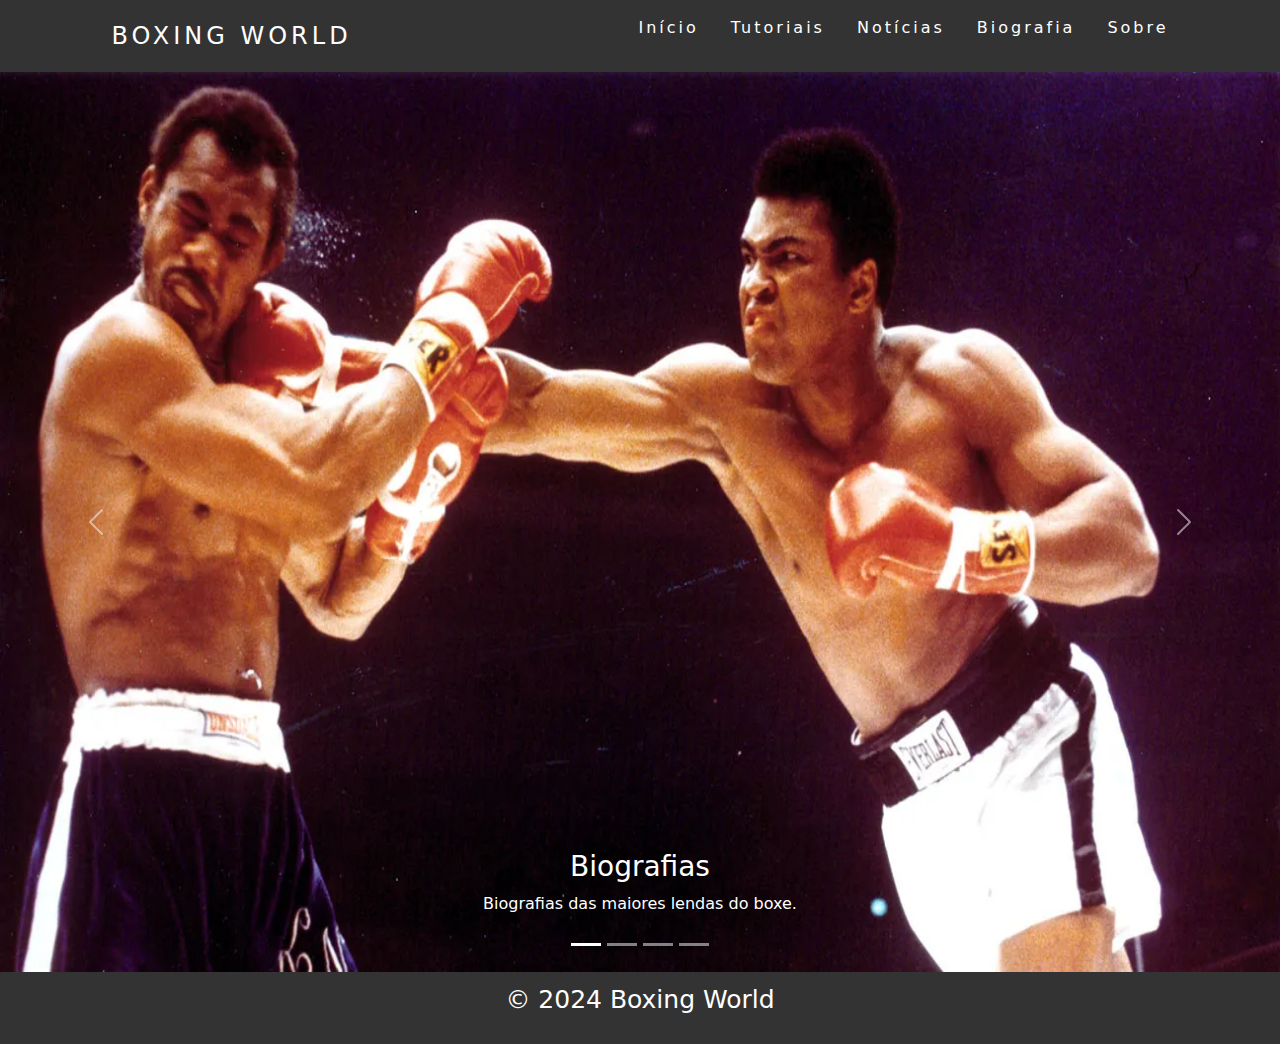
<file: index.html>
<!DOCTYPE html>
<html lang="pt-BR">
<head>
    <meta charset="UTF-8">
    <meta name="viewport" content="width=device-width, initial-scale=1.0">
    <title>Boxing World</title>
    <link rel="stylesheet" href="styles/styles.css">
    <link rel="stylesheet" href="styles/index.css">
    <link href="https://cdn.jsdelivr.net/npm/bootstrap@5.3.3/dist/css/bootstrap.min.css" rel="stylesheet" integrity="sha384-QWTKZyjpPEjISv5WaRU9OFeRpok6YctnYmDr5pNlyT2bRjXh0JMhjY6hW+ALEwIH" crossorigin="anonymous">
</head>
<body>
    <header>
        <div>
            <nav id="navbar">
                <a class="logo" href="index.html">Boxing World</a>
                <div class="mobile-menu">
                    <div class="line1"></div>
                    <div class="line2"></div>
                    <div class="line3"></div>
                </div>
                <ul class="nav-list">
                    <li><a href="index.html">Início</a></li>
                    <li><a href="tutorial.html">Tutoriais</a></li>
                    <li><a href="noticias.html">Notícias</a></li>
                    <li><a href="biografias.html">Biografia</a></li>
                    <li><a href="sobre.html">Sobre</a></li>
                </ul>
            </nav>
        </div>
    </header>
    <main>
        <div class="container-main ">
            <div class="row d-md-none">
                <div class="col-sm-6 col-lg-3">
                    <div class="card">
                        <img src="imgs/muhammad_ali.jpg" class="card-img-top" alt="Muhammad Ali">
                        <div class="card-body">
                            <h5 class="card-title">Biografias</h5>
                            <p class="card-text">Biografias das maiores lendas do boxe.</p>
                            <a href="biografias.html" class="btn btn-primary">Saiba mais</a>
                        </div>
                    </div>
                </div>
                <div class="col-sm-6 col-lg-3">
                    <div class="card">
                        <img src="imgs/noticiasboxe.jpg" class="card-img-top" alt="Notícias do Boxe">
                        <div class="card-body">
                            <h5 class="card-title">Notícias</h5>
                            <p class="card-text">Notícias em primeira mão do mundo do boxe.</p>
                            <a href="noticias.html" class="btn btn-primary">Saiba mais</a>
                        </div>
                    </div>
                </div>
                <div class="col-sm-6 col-lg-3">
                    <div class="card">
                        <img src="imgs/tutoriais.jpg" class="card-img-top" alt="Tutoriais de Boxe">
                        <div class="card-body">
                            <h5 class="card-title">Tutoriais</h5>
                            <p class="card-text">Tutoriais de golpes do básico ao avançado de boxe.</p>
                            <a href="tutorial.html" class="btn btn-primary">Saiba mais</a>
                        </div>
                    </div>
                </div>
                <div class="col-sm-6 col-lg-3">
                    <div class="card">
                        <img src="imgs/sobre_nos.png" class="card-img-top" alt="Sobre Nós">
                        <div class="card-body">
                            <h5 class="card-title">Sobre Nós</h5>
                            <p class="card-text">Saiba mais sobre nós, os desenvolvedores do site.</p>
                            <a href="sobre.html" class="btn btn-primary">Saiba mais</a>
                        </div>
                    </div>
                </div>
            </div>
        </div>
        <div id="carouselExampleCaptions" class="carousel slide d-none d-md-flex" data-bs-ride="carousel">
            <div class="carousel-indicators">
                <button type="button" data-bs-target="#carouselExampleCaptions" data-bs-slide-to="0" class="active" aria-current="true" aria-label="Slide 1"></button>
                <button type="button" data-bs-target="#carouselExampleCaptions" data-bs-slide-to="1" aria-label="Slide 2"></button>
                <button type="button" data-bs-target="#carouselExampleCaptions" data-bs-slide-to="2" aria-label="Slide 3"></button>
                <button type="button" data-bs-target="#carouselExampleCaptions" data-bs-slide-to="3" aria-label="Slide 4"></button>
            </div>
            <div class="carousel-inner">
                <div class="carousel-item active">
                    <a href="biografias.html"><img src="imgs/muhammad_ali.jpg" class="d-block w-100" alt="muhammad_ali"></a>
                    <div class="carousel-caption d-none d-md-block">
                        <a href="biografias.html"><h3>Biografias</h3></a>
                        <a href="biografias.html"><p>Biografias das maiores lendas do boxe.</p></a>
                    </div>
                </div>
                <div class="carousel-item">
                    <a href="noticias.html"><img src="imgs/noticiasboxe.jpg" class="d-block w-100" alt="noticias do mundo do boxe"></a>
                    <div class="carousel-caption d-none d-md-block">
                        <a href="noticias.html"><h3>Notícias</h3></a>
                        <a href="noticias.html"><p>Notícias em primeira mão do mundo do boxe.</p></a>
                    </div>
                </div>
                <div class="carousel-item">
                    <a href="tutorial.html"><img src="imgs/tutoriais.jpg" class="d-block w-100" alt="Tutorias de golpes de boxe"></a>
                    <div class="carousel-caption d-none d-md-block">
                        <a href="tutorial.html"><h3 class="texto-tutoriais">Tutoriais</h3></a>
                        <a href="tutorial.html"><p class="texto-tutoriais">Tutorias de golpes do básico ao avançado de boxe.</p></a>
                    </div>
                </div>
                <div class="carousel-item">
                    <a href="sobre.html"><img src="imgs/sobre_nos.png" class="d-block w-100" alt="Tutorias de golpes de boxe"></a>
                    <div class="carousel-caption d-none d-md-block">
                        <a href="sobre.html"><h3>Sobre Nós</h3></a>
                        <a href="sobre.html"><p>Saiba mais sobre nós desenvolvedores do site.</p></a>
                    </div>
                </div>
            </div>
            <button class="carousel-control-prev" type="button" data-bs-target="#carouselExampleCaptions" data-bs-slide="prev">
                <span class="carousel-control-prev-icon" aria-hidden="true"></span>
                <span class="visually-hidden">Previous</span>
            </button>
            <button class="carousel-control-next" type="button" data-bs-target="#carouselExampleCaptions" data-bs-slide="next">
                <span class="carousel-control-next-icon" aria-hidden="true"></span>
                <span class="visually-hidden">Next</span>
            </button>
        </div>
    </main>
    <footer>
        <div class="container">
            <p>&copy; 2024 Boxing World</p>
        </div>
    </footer>
    <script src="https://cdn.jsdelivr.net/npm/bootstrap@5.3.3/dist/js/bootstrap.bundle.min.js" integrity="sha384-YvpcrYf0tY3lHB60NNkmXc5s9fDVZLESaAA55NDzOxhy9GkcIdslK1eN7N6jIeHz" crossorigin="anonymous"></script>
    <script src="mobile-navbar.js"></script>
</body>
</html>
</file>
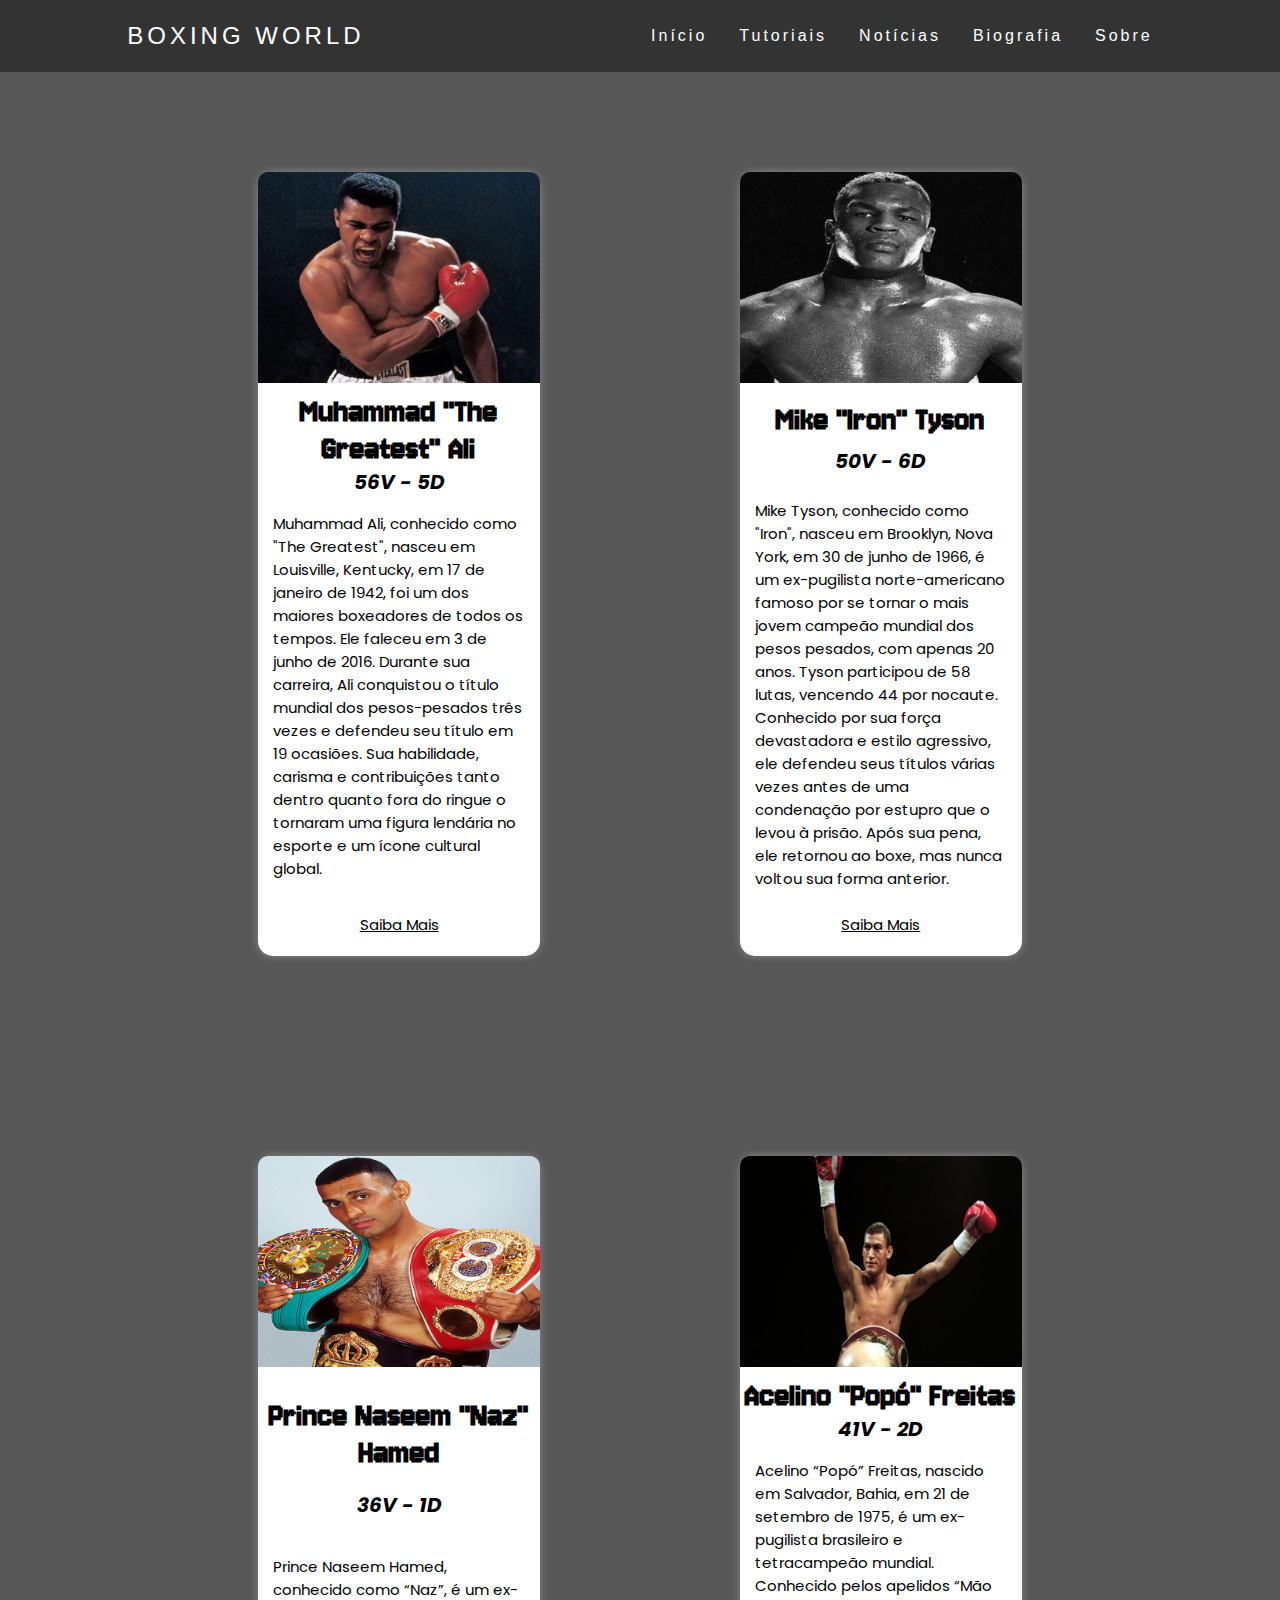
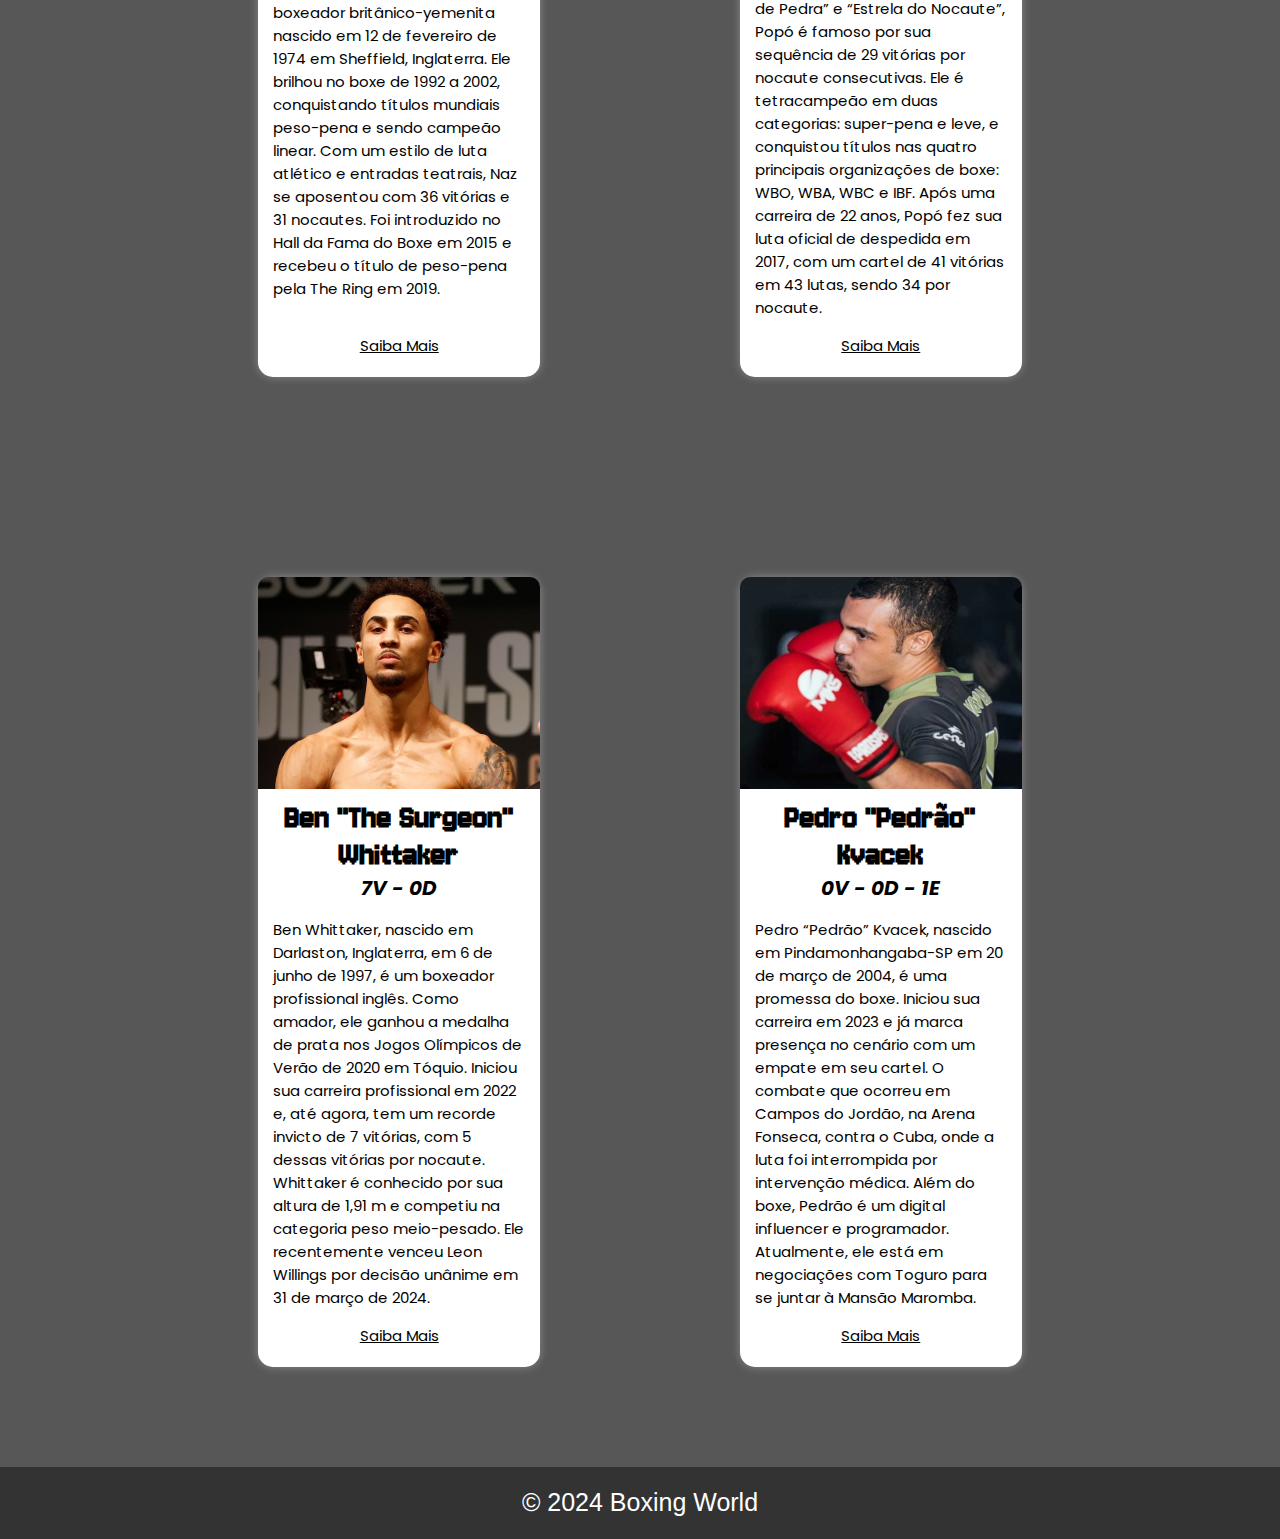
<file: biografias.html>
<!DOCTYPE html>
<html lang="pt-BR">
<head>
    <meta charset="UTF-8">
    <meta name="viewport" content="width=device-width, initial-scale=1.0">
    <title>Boxing World</title>
    <link rel="stylesheet" href="styles/biografia.css">
    <link rel="stylesheet" href="styles/styles.css">
    <link rel="preconnect" href="https://fonts.googleapis.com">
    <link rel="preconnect" href="https://fonts.gstatic.com" crossorigin>
    <link href="https://fonts.googleapis.com/css2?family=Jersey+10&display=swap" rel="stylesheet">
    <link href="https://fonts.googleapis.com/css2?family=Jersey+10&family=Poppins:ital,wght@0,100;0,200;0,300;0,400;0,500;0,600;0,700;0,800;0,900;1,100;1,200;1,300;1,400;1,500;1,600;1,700;1,800;1,900&display=swap" rel="stylesheet">

</head>
<body>
    
    <header>
        <div>
            <nav id="navbar">
                <a class="logo" href="index.html">Boxing World</a>
                <div class="mobile-menu">
                    <div class="line1"></div>
                    <div class="line2"></div>
                    <div class="line3"></div>
                </div>
                <ul class="nav-list">
                    <li><a href="index.html">Início</a></li>
                    <li><a href="tutorial.html">Tutoriais</a></li>
                    <li><a href="noticias.html">Notícias</a></li>
                    <li><a href="biografias.html">Biografia</a></li>
                    <li><a href="sobre.html">Sobre</a></li>
                </ul>
            </nav>
        </div>
    </header>

    
    <main>
        <div class="cards card1">
            <img src="imgs-biografia/ali-biografia.png" alt="Muhammad Ali">
            <h1>Muhammad "The Greatest" Ali</h1>
            <h2>56V - 5D</h2>
            <p>
                Muhammad Ali, conhecido como "The Greatest", nasceu em Louisville, Kentucky, em 17 de janeiro de 1942, foi um dos maiores boxeadores de todos os tempos. Ele faleceu em 3 de junho de 2016. 
                Durante sua carreira, Ali conquistou o título mundial dos pesos-pesados três vezes e defendeu seu título em 19 ocasiões. 
                Sua habilidade, carisma e contribuições tanto dentro quanto fora do ringue o tornaram uma figura lendária no esporte e um ícone cultural global.
            </p>
            <br>
            <a href="https://www.ebiografia.com/muhammad_ali/">Saiba Mais</a>
        </div>

        <div class="cards card2">
            <img src="imgs-biografia/tyson-biografia.jpg" alt="Mike Tyson">
            <h1>Mike "Iron" Tyson</h1>
            <h2>50V - 6D</h2>   
            <p>
                Mike Tyson, conhecido como "Iron", nasceu em Brooklyn, Nova York, em 30 de junho de 1966, é um ex-pugilista norte-americano famoso por se tornar o mais jovem campeão mundial dos pesos pesados, 
                com apenas 20 anos. Tyson participou de 58 lutas, vencendo 44 por nocaute. 
                Conhecido por sua força devastadora e estilo agressivo, ele defendeu seus títulos várias vezes antes de uma condenação por estupro que o levou à prisão. 
                Após sua pena, ele retornou ao boxe, mas nunca voltou sua forma anterior.     
            </p>
            <a href="https://www.ebiografia.com/mike_tyson/">Saiba Mais</a>
        </div>

        <div class="cards card3">
            <img src="imgs-biografia/Naseem-biografia.jpg" alt="Prince Naseem">
            <h1>Prince Naseem "Naz" Hamed</h1>
            <h2>36V - 1D</h2>   
            <p>
                Prince Naseem Hamed, conhecido como “Naz”, é um ex-boxeador britânico-yemenita nascido em 12 de fevereiro de 1974 em Sheffield, Inglaterra. 
                Ele brilhou no boxe de 1992 a 2002, conquistando títulos mundiais peso-pena e sendo campeão linear. Com um estilo de luta atlético e entradas teatrais, 
                Naz se aposentou com 36 vitórias e 31 nocautes. Foi introduzido no Hall da Fama do Boxe em 2015 e recebeu o título de peso-pena pela The Ring em 2019.
            </p>
            <a href="https://en.wikipedia.org/wiki/Naseem_Hamed">Saiba Mais</a>
        </div>

        <div class="cards card4">
            <img src="imgs-biografia/popo-biografia.jpeg" alt="Popó">
            <h1>Acelino "Popó" Freitas</h1>
            <h2>41V - 2D</h2>
            <p>
                Acelino “Popó” Freitas, nascido em Salvador, Bahia, em 21 de setembro de 1975, é um ex-pugilista brasileiro e tetracampeão mundial. 
                Conhecido pelos apelidos “Mão de Pedra” e “Estrela do Nocaute”, Popó é famoso por sua sequência de 29 vitórias por nocaute consecutivas. 
                Ele é tetracampeão em duas categorias: super-pena e leve, e conquistou títulos nas quatro principais organizações de boxe: WBO, WBA, WBC e IBF. 
                Após uma carreira de 22 anos, Popó fez sua luta oficial de despedida em 2017, com um cartel de 41 vitórias em 43 lutas, sendo 34 por nocaute.
            </p>
            <a href="https://popo.com.br/site/sobre/">Saiba Mais</a>
        </div>

        <div class="cards card5">
            <img src="imgs-biografia/ben-biografia.jpg" alt="Ben whittaker">
            <h1>Ben "The Surgeon" Whittaker</h1>
            <h2>7V - 0D</h2>
            <p>
                Ben Whittaker, nascido em Darlaston, Inglaterra, em 6 de junho de 1997, é um boxeador profissional inglês. 
                Como amador, ele ganhou a medalha de prata nos Jogos Olímpicos de Verão de 2020 em Tóquio. Iniciou sua carreira
                profissional em 2022 e, até agora, tem um recorde invicto de 7 vitórias, com 5 dessas vitórias por nocaute. 
                Whittaker é conhecido por sua altura de 1,91 m e competiu na categoria peso meio-pesado. 
                Ele recentemente venceu Leon Willings por decisão unânime em 31 de março de 2024.
            </p>
            <a href="https://pt.wikipedia.org/wiki/Benjamin_Whittaker">Saiba Mais</a>
        </div>

        <div class="cards card6">
            <img src="imgs-biografia/pedro-biografia.jpg" alt="Pedro Kvacek">
            <h1>Pedro "Pedrão" Kvacek</h1>
            <h2>0V - 0D - 1E</h2>
            <p>
                Pedro “Pedrão” Kvacek, nascido em Pindamonhangaba-SP em 20 de março de 2004, é uma promessa do boxe. 
                Iniciou sua carreira em 2023 e já marca presença no cenário com um empate em seu cartel. 
                O combate que ocorreu em Campos do Jordão, na Arena Fonseca, contra o Cuba, onde a luta foi interrompida por intervenção médica. Além do boxe, Pedrão é um digital influencer e programador. 
                Atualmente, ele está em negociações com Toguro para se juntar à Mansão Maromba.
            </p>
            <a href="https://www.instagram.com/kvacek2.0/">Saiba Mais</a>
        </div>

    </main>

    <footer>
        <div class="container">
            <p>&copy; 2024 Boxing World</p>
        </div>
    </footer>

    <script src="mobile-navbar.js"> </script>
</body>
</html>
</file>
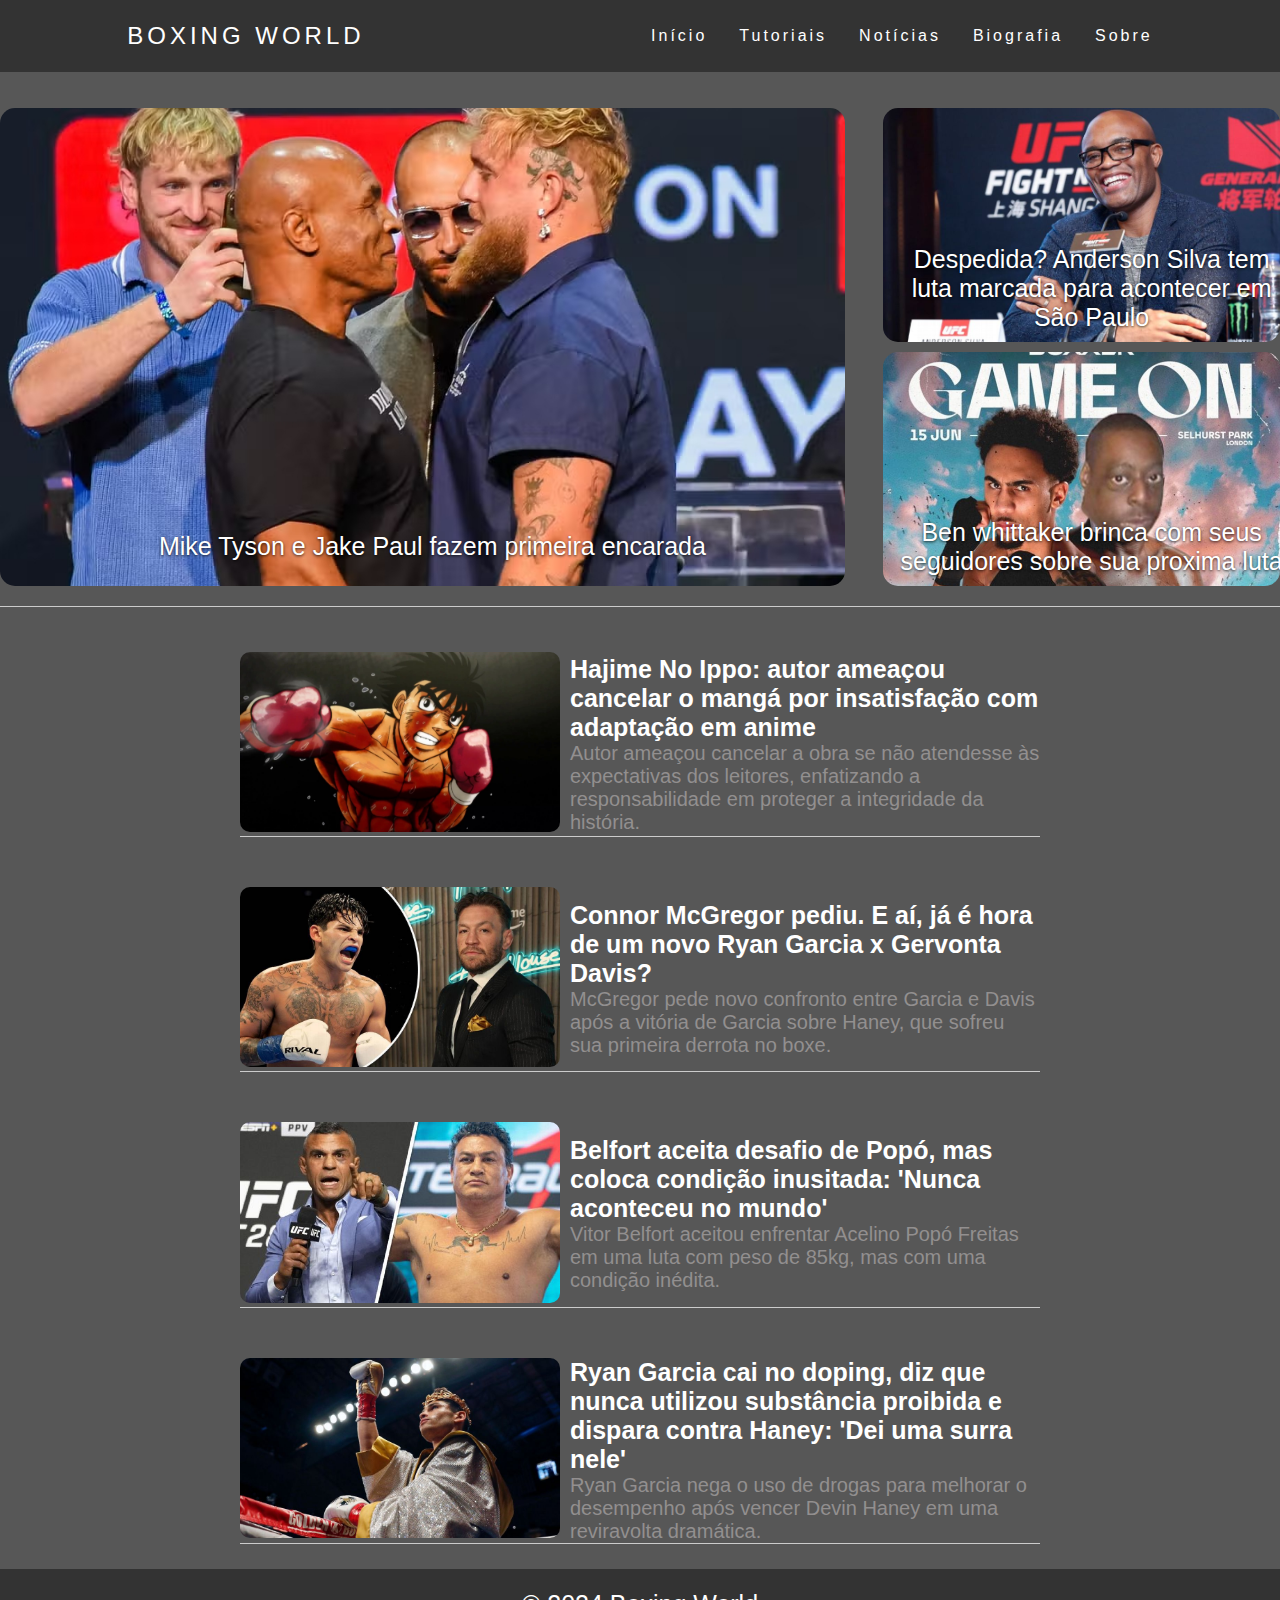
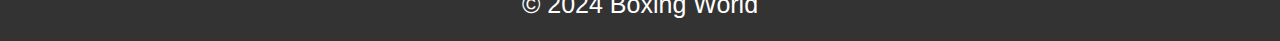
<file: noticias.html>
<!DOCTYPE html>
<html lang="pt-BR">
<head>
    <meta charset="UTF-8">
    <meta name="viewport" content="width=device-width, initial-scale=1.0">
    <title>Boxing World</title>
    <link rel="stylesheet" href="styles/styles.css">
    <link rel="stylesheet" href="styles/noticias.css">
</head>
<body>
    <header>
        <div>
            <nav id="navbar">
                <a class="logo" href="index.html">Boxing World</a>
                <div class="mobile-menu">
                    <div class="line1"></div>
                    <div class="line2"></div>
                    <div class="line3"></div>
                </div>
                <ul class="nav-list">
                    <li><a href="index.html">Início</a></li>
                    <li><a href="tutorial.html">Tutoriais</a></li>
                    <li><a href="noticias.html">Notícias</a></li>
                    <li><a href="biografias.html">Biografia</a></li>
                    <li><a href="sobre.html">Sobre</a></li>
                </ul>
            </nav>
        </div>
    </header>

    <main>        
        <div class="container-noticia">
            <div class="noticia-principal">
                <a href="https://ge.globo.com/combate/noticia/2024/05/13/mike-tyson-e-jake-paul-fazem-primeira-encarada-veja-o-video.ghtml"><span class="texto-principal">Mike Tyson e Jake Paul fazem primeira encarada</span></a>
            </div>
            <div class="noticias-sec">
                <div class="not1">
                    <a href="https://www.espn.com.br/mma/artigo/_/id/13667354/anderson-silva-possivel-luta-de-despedida-boxe-marcada-sao-paulo"><span class="texto-sec">Despedida? Anderson Silva tem luta marcada para acontecer em São Paulo</span></a>
                </div>
                <div class="not2">
                    <a href="https://www.instagram.com/p/C6bIGuooDL_/"><span class="texto-sec">Ben whittaker brinca com seus seguidores sobre sua proxima luta</span></a>
                </div>
            </div>
        </div>
        <div class="noticias-inferior">
            <div class="cards-noti">
                <a href="https://anmtv.com.br/hajime-no-ippo-autor-ameacou-cancelar-o-manga-por-insatisfacao-com-adaptacao-em-anime/"><img src="imgs-noticias/hajime.jpg" alt=""></a>
                <div>
                    <a href="https://anmtv.com.br/hajime-no-ippo-autor-ameacou-cancelar-o-manga-por-insatisfacao-com-adaptacao-em-anime/"><h1>Hajime No Ippo: autor ameaçou cancelar o mangá por insatisfação com adaptação em anime</h1></a>
                    <a href="https://anmtv.com.br/hajime-no-ippo-autor-ameacou-cancelar-o-manga-por-insatisfacao-com-adaptacao-em-anime/"><p>Autor ameaçou cancelar a obra se não atendesse às expectativas dos leitores, enfatizando a responsabilidade em proteger a integridade da história.</p></a>
                </div>
            </div>
            <div class="cards-noti">
                <a href="https://www.espn.com.br/mma/artigo/_/id/13550083/connor-mcgregor-pediu-hora-novo-ryan-garcia-gervonta-davis"><img src="imgs-noticias/ryangarciaGervonta.jpeg" alt=""></a>
                <div>
                    <a href="https://www.espn.com.br/mma/artigo/_/id/13550083/connor-mcgregor-pediu-hora-novo-ryan-garcia-gervonta-davis"><h1>Connor McGregor pediu. E aí, já é hora de um novo Ryan Garcia x Gervonta Davis?</h1></a>
                    <a href="https://www.espn.com.br/mma/artigo/_/id/13550083/connor-mcgregor-pediu-hora-novo-ryan-garcia-gervonta-davis"><p>McGregor pede novo confronto entre Garcia e Davis após a vitória de Garcia sobre Haney, que sofreu sua primeira derrota no boxe.</p></a>
                </div>
            </div>
            <div class="cards-noti">
                <a href="https://www.espn.com.br/mma/artigo/_/id/13567991/popo-belfort-aceita-desafio-coloca-condicao-inusitada-nunca-aconteceu-no-mundo"><img src="imgs-noticias/belfortPopo.jpeg" alt=""></a>
                <div>
                    <a href="https://www.espn.com.br/mma/artigo/_/id/13567991/popo-belfort-aceita-desafio-coloca-condicao-inusitada-nunca-aconteceu-no-mundo"><h1>Belfort aceita desafio de Popó, mas coloca condição inusitada: 'Nunca aconteceu no mundo'</h1></a>
                    <a href="https://www.espn.com.br/mma/artigo/_/id/13567991/popo-belfort-aceita-desafio-coloca-condicao-inusitada-nunca-aconteceu-no-mundo"><p>Vitor Belfort aceitou enfrentar Acelino Popó Freitas em uma luta com peso de 85kg, mas com uma condição inédita.</p></a>
                </div>
            </div>
            <div class="cards-noti">
                <a href="https://www.espn.com.br/olimpiadas/artigo/_/id/13599911/ryan-garcia-cai-doping-diz-nunca-utilizou-substancia-proibida"><img src="imgs-noticias/ryanGarcia.jpeg" alt=""></a>
                <div>
                    <a href="https://www.espn.com.br/olimpiadas/artigo/_/id/13599911/ryan-garcia-cai-doping-diz-nunca-utilizou-substancia-proibida"><h1>Ryan Garcia cai no doping, diz que nunca utilizou substância proibida e dispara contra Haney: 'Dei uma surra nele'</h1></a>
                    <a href="https://www.espn.com.br/olimpiadas/artigo/_/id/13599911/ryan-garcia-cai-doping-diz-nunca-utilizou-substância-proibida"><p>Ryan Garcia nega o uso de drogas para melhorar o desempenho após vencer Devin Haney em uma reviravolta dramática.</p></a>
                </div>
            </div>
        </div>
    </main>

    <footer>
        <div class="container">
            <span>&copy; 2024 Boxing World</span>
        </div>
    </footer>

    <script src="mobile-navbar.js"></script>
</body>
</html>
</file>
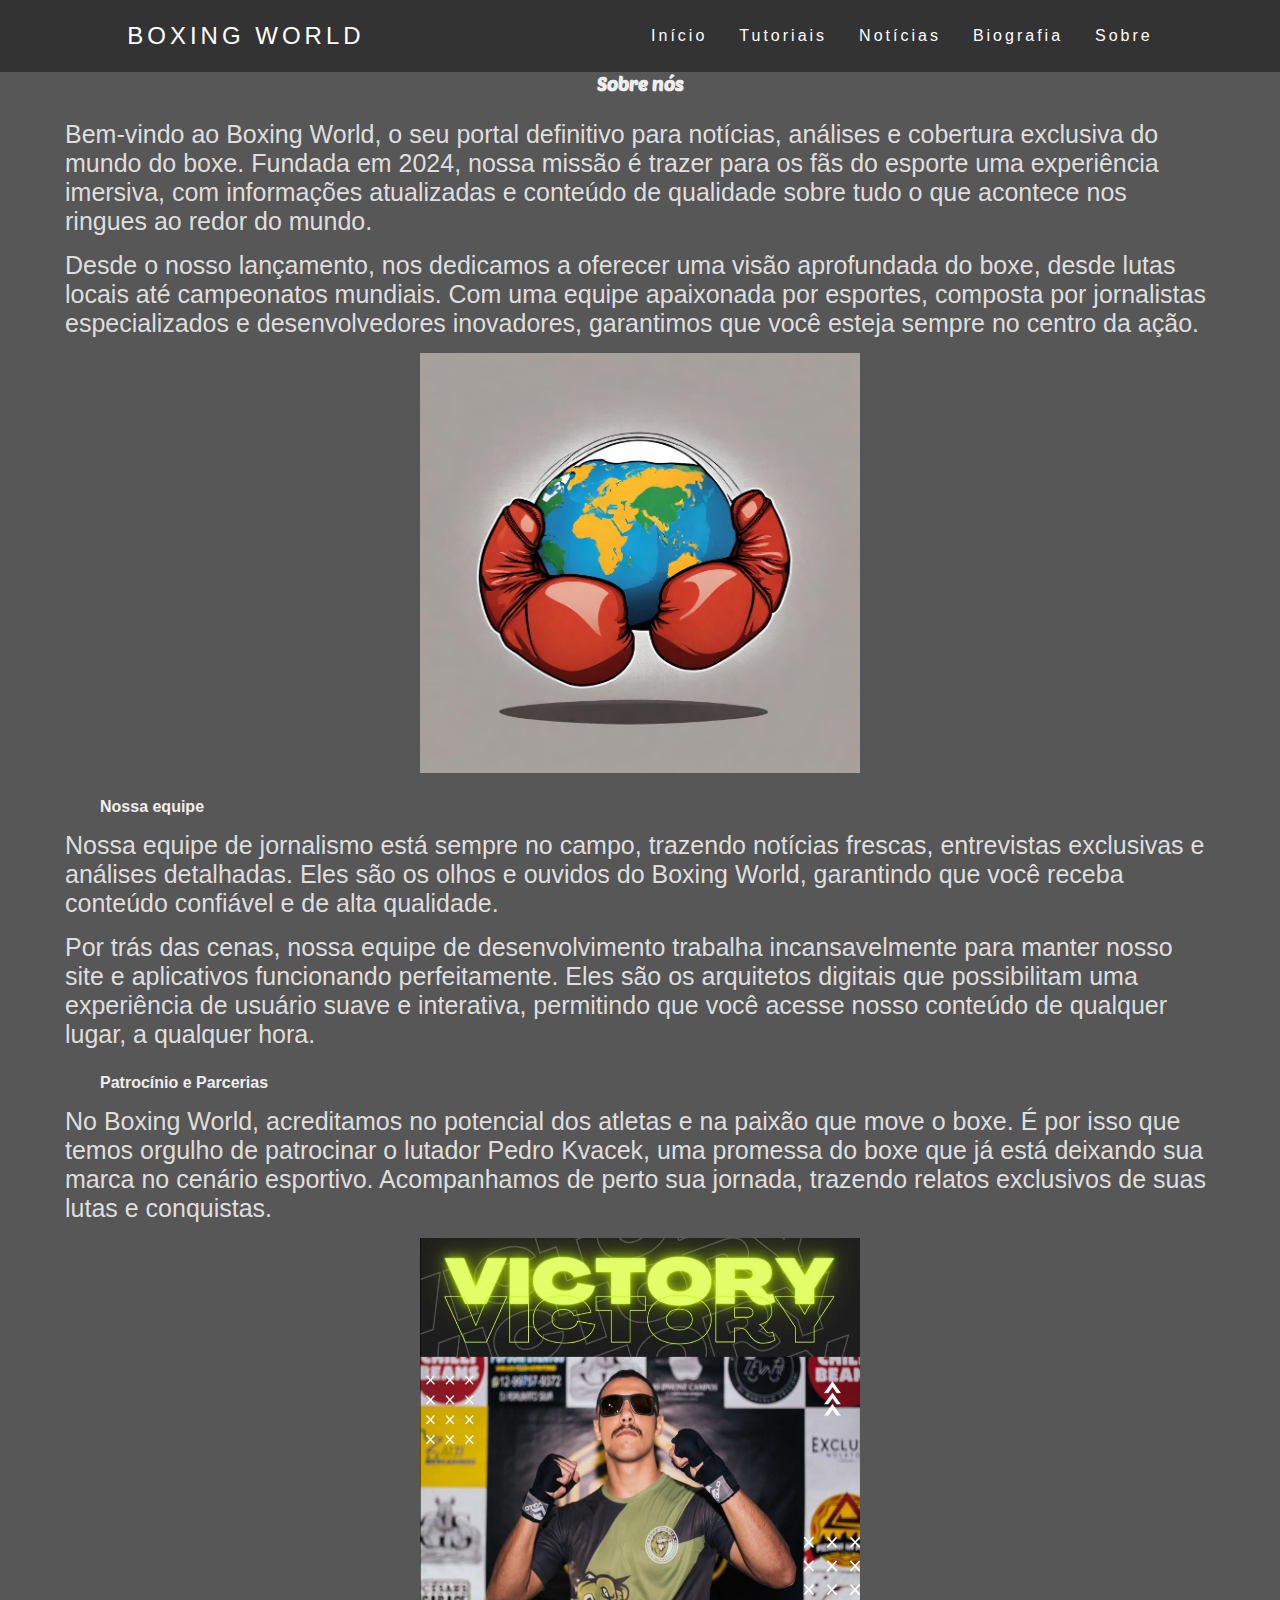
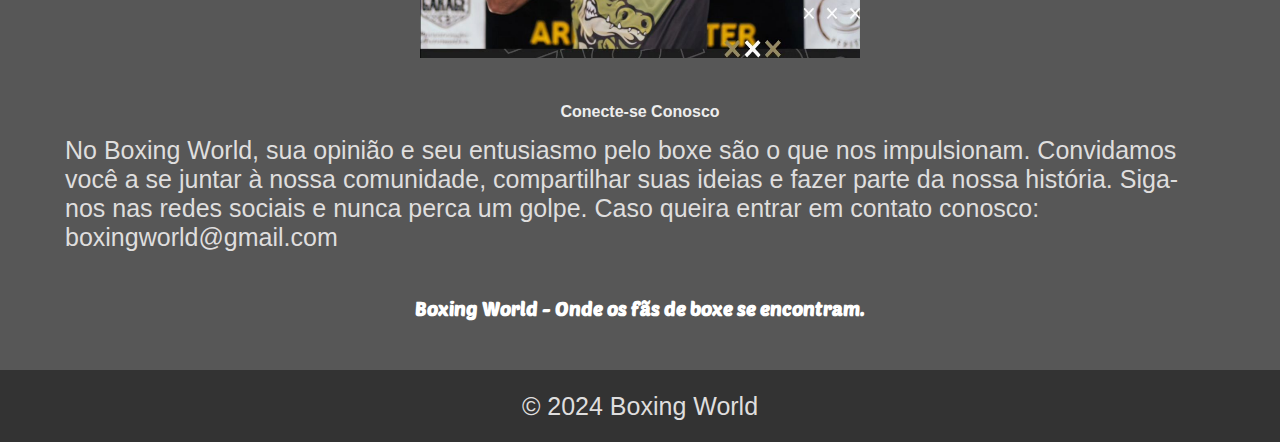
<file: sobre.html>
<!DOCTYPE html>
<html lang="pt-BR">
<head>
    <meta charset="UTF-8">
    <meta name="viewport" content="width=device-width, initial-scale=1.0">
    <title>Boxing World</title>
    <link rel="stylesheet" href="styles/styles.css">
    <link rel="stylesheet" href="styles/sobre.css">
    <link rel="preconnect" href="https://fonts.googleapis.com">
    <link rel="preconnect" href="https://fonts.gstatic.com" crossorigin>
    <link href="https://fonts.googleapis.com/css2?family=Poetsen+One&display=swap" rel="stylesheet">
</head>
<body>
    
    <header>
        <div>
            <nav id="navbar">
                <a class="logo" href="index.html">Boxing World</a>
                <div class="mobile-menu">
                    <div class="line1"></div>
                    <div class="line2"></div>
                    <div class="line3"></div>
                </div>
                <ul class="nav-list">
                    <li><a href="index.html">Início</a></li>
                    <li><a href="tutorial.html">Tutoriais</a></li>
                    <li><a href="noticias.html">Notícias</a></li>
                    <li><a href="biografias.html">Biografia</a></li>
                    <li><a href="sobre.html">Sobre</a></li>
                </ul>
            </nav>
        </div>
    </header>

    
    <main class="container-sobre">
        <h3 class="titulo">Sobre nós</h3>
        <p>Bem-vindo ao Boxing World, o seu portal definitivo para notícias, análises e cobertura exclusiva do mundo do boxe. Fundada em 2024, nossa missão é trazer para os fãs do esporte uma experiência imersiva, com informações atualizadas e conteúdo de qualidade sobre tudo o que acontece nos ringues ao redor do mundo.</p>
        <p>Desde o nosso lançamento, nos dedicamos a oferecer uma visão aprofundada do boxe, desde lutas locais até campeonatos mundiais. Com uma equipe apaixonada por esportes, composta por jornalistas especializados e desenvolvedores inovadores, garantimos que você esteja sempre no centro da ação.</p>
        <div class="imagem-container">
            <img src="imgs-sobre/boxingworld.png" alt="Logo da empresa">
        </div>
        <h4 class="subtitulo">Nossa equipe</h4>
        <p>Nossa equipe de jornalismo está sempre no campo, trazendo notícias frescas, entrevistas exclusivas e análises detalhadas. Eles são os olhos e ouvidos do Boxing World, garantindo que você receba conteúdo confiável e de alta qualidade.</p>
        <p>Por trás das cenas, nossa equipe de desenvolvimento trabalha incansavelmente para manter nosso site e aplicativos funcionando perfeitamente. Eles são os arquitetos digitais que possibilitam uma experiência de usuário suave e interativa, permitindo que você acesse nosso conteúdo de qualquer lugar, a qualquer hora.</p>
        <h4 class="subtitulo">Patrocínio e Parcerias</h4>
        <p>No Boxing World, acreditamos no potencial dos atletas e na paixão que move o boxe. É por isso que temos orgulho de patrocinar o lutador Pedro Kvacek, uma promessa do boxe que já está deixando sua marca no cenário esportivo. Acompanhamos de perto sua jornada, trazendo relatos exclusivos de suas lutas e conquistas.</p>
        <div class="imagem-container">
            <img src="imgs-sobre/Pedro-patrocinio.png" alt="Atleta patrocinado">
        </div>
        <h4 class="titulo contate">Conecte-se Conosco</h4>
        <p>No Boxing World, sua opinião e seu entusiasmo pelo boxe são o que nos impulsionam. Convidamos você a se juntar à nossa comunidade, compartilhar suas ideias e fazer parte da nossa história. Siga-nos nas redes sociais e nunca perca um golpe. Caso queira entrar em contato conosco: boxingworld@gmail.com</p>
        <h3>Boxing World - Onde os fãs de boxe se encontram.</h3>
    </main>

    <footer>
        <div class="container">
            <p>&copy; 2024 Boxing World</p>
        </div>
    </footer>

    <script src="mobile-navbar.js"></script>
</body>
</html>
</file>
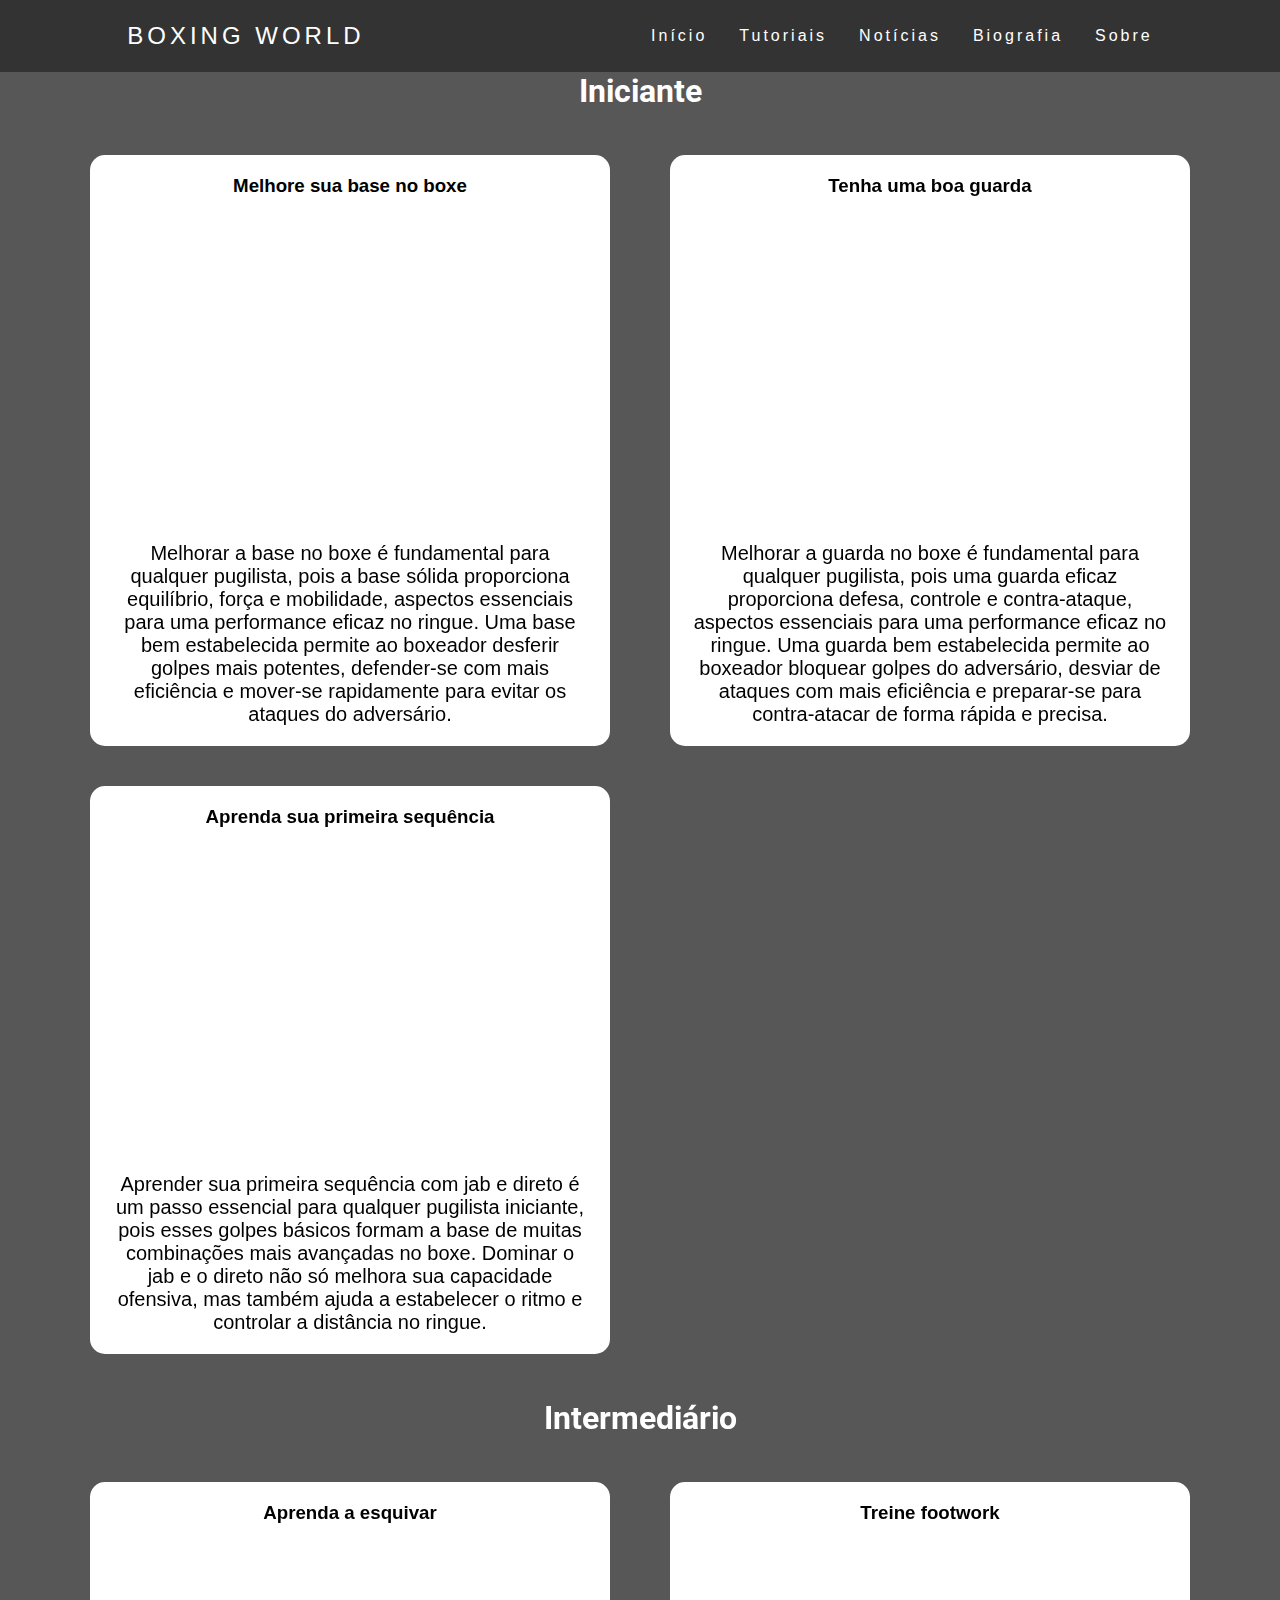
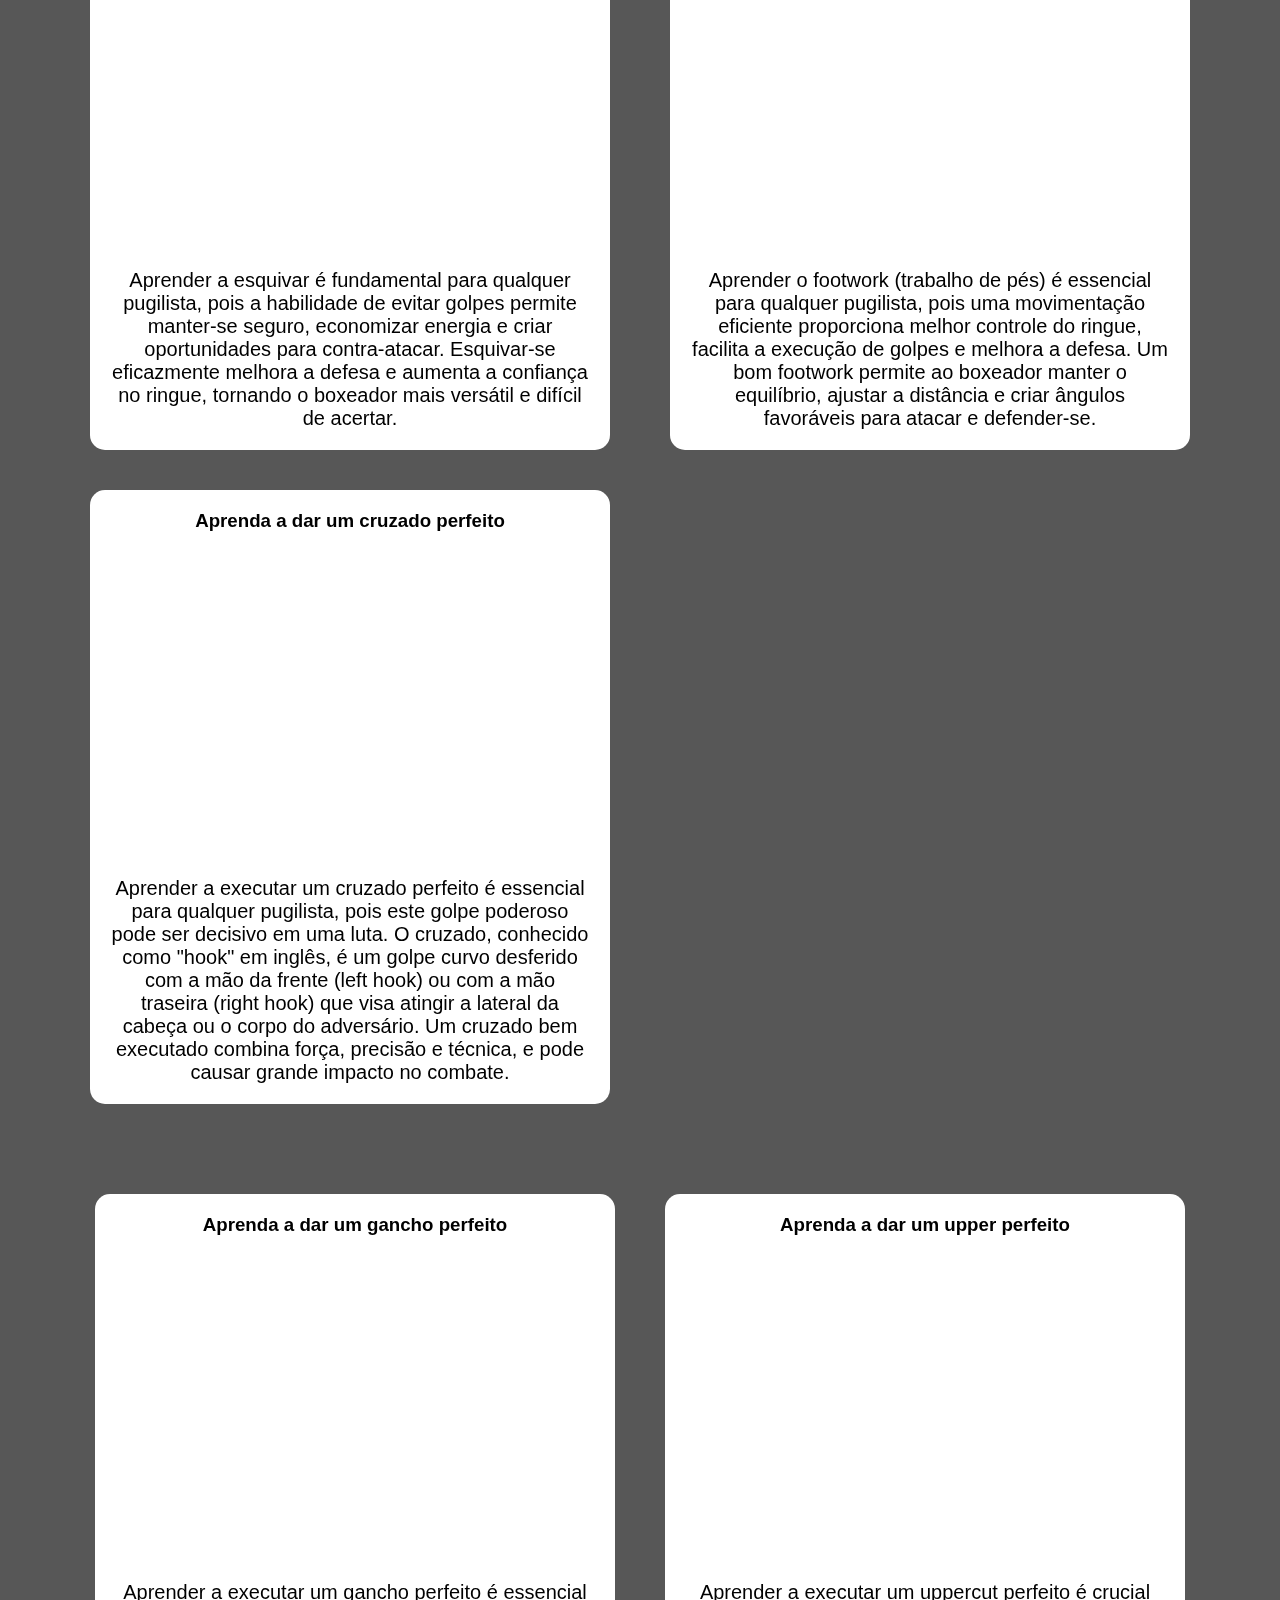
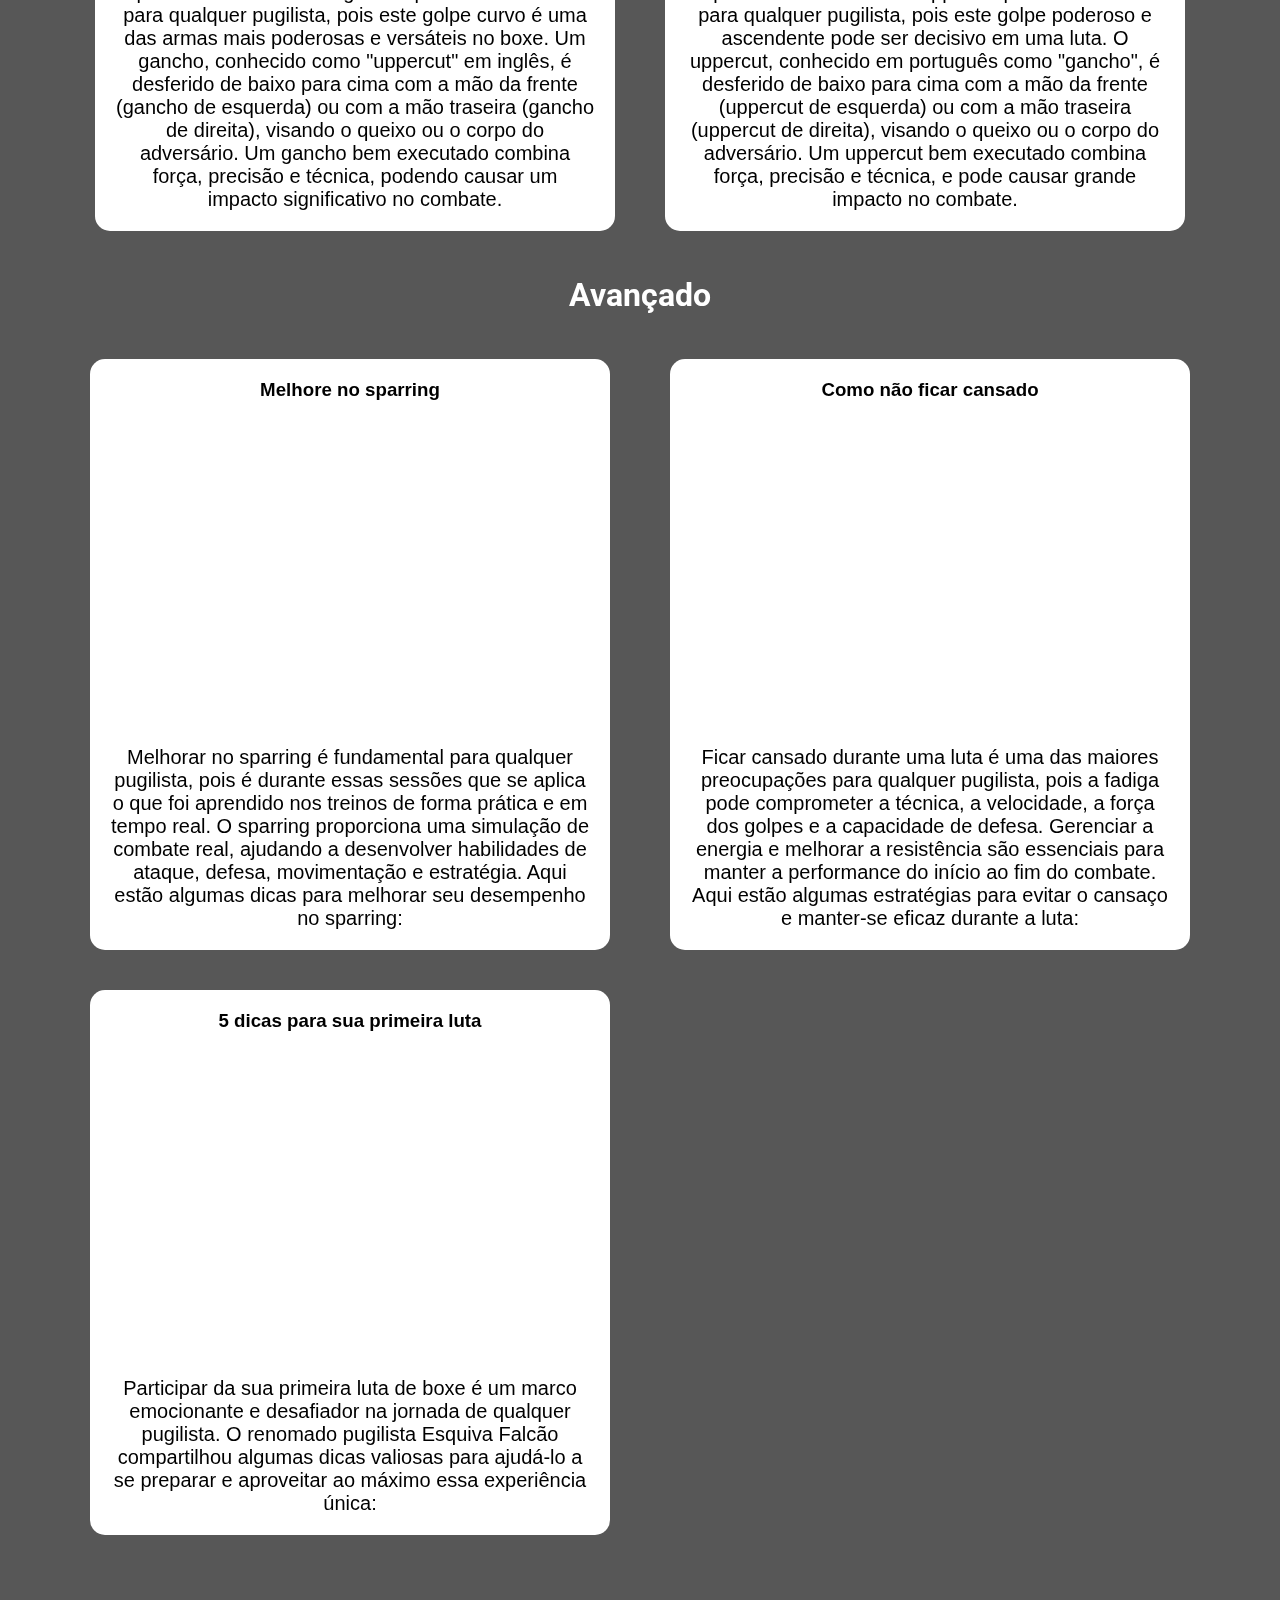
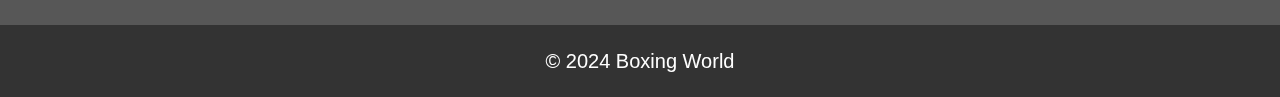
<file: tutorial.html>
<!DOCTYPE html>
<html lang="pt-BR">
<head>
    <meta charset="UTF-8">
    <meta name="viewport" content="width=device-width, initial-scale=1.0">
    <title>Boxing World</title>
    <link rel="stylesheet" href="styles/styles.css">
    <link rel="stylesheet" href="styles/tutorial.css">
    <link rel="preconnect" href="https://fonts.googleapis.com">
    <link rel="preconnect" href="https://fonts.gstatic.com" crossorigin>
    <link href="https://fonts.googleapis.com/css2?family=Roboto:ital,wght@0,100;0,300;0,400;0,500;0,700;0,900;1,100;1,300;1,400;1,500;1,700;1,900&display=swap" rel="stylesheet">
</head>
<body>
    
    <header>
        <div>
            <nav id="navbar">
                <a class="logo" href="index.html">Boxing World</a>
                <div class="mobile-menu">
                    <div class="line1"></div>
                    <div class="line2"></div>
                    <div class="line3"></div>
                </div>
                <ul class="nav-list">
                    <li><a href="index.html">Início</a></li>
                    <li><a href="tutorial.html">Tutoriais</a></li>
                    <li><a href="noticias.html">Notícias</a></li>
                    <li><a href="biografias.html">Biografia</a></li>
                    <li><a href="sobre.html">Sobre</a></li>
                </ul>
            </nav>
        </div>
    </header>
 
    <main>
        <h1>Iniciante</h1>
        <div class="cards">
            <div class="indv-cards">
                <h3>Melhore sua base no boxe</h3>
            <iframe src="https://www.youtube.com/embed/nqygjc9hz0o" frameborder="0"></iframe>
            <p>
                Melhorar a base no boxe é fundamental para qualquer pugilista, 
                pois a base sólida proporciona equilíbrio, força e mobilidade, 
                aspectos essenciais para uma performance eficaz no ringue. 
                Uma base bem estabelecida permite ao boxeador desferir golpes 
                mais potentes, defender-se com mais eficiência e mover-se rapidamente 
                para evitar os ataques do adversário. 
            </p>
            </div>
            <div  class="indv-cards">
                <h3>Tenha uma boa guarda</h3>
                <iframe src="https://www.youtube.com/embed/0IIS-3ajED0" frameborder="0" width="420" height="315"></iframe>
                <p>
                    Melhorar a guarda no boxe é fundamental para qualquer pugilista, pois uma guarda eficaz proporciona defesa, controle e contra-ataque, aspectos essenciais para uma performance eficaz no ringue. Uma guarda bem estabelecida permite ao boxeador bloquear golpes do adversário, desviar de ataques com mais eficiência e preparar-se para contra-atacar de forma rápida e precisa.
                </p>
            </div>
            <div  class="indv-cards">
                <h3>Aprenda sua primeira sequência</h3>
                <iframe src="https://www.youtube.com/embed/2F0qNEeAXm8" frameborder="0" width="420" height="315"></iframe>
                <p>
                    Aprender sua primeira sequência com jab e direto é um passo essencial para qualquer pugilista iniciante, pois esses golpes básicos formam a base de muitas combinações mais avançadas no boxe. Dominar o jab e o direto não só melhora sua capacidade ofensiva, mas também ajuda a estabelecer o ritmo e controlar a distância no ringue.
                </p>
            </div>

        </div>
        <h1>Intermediário</h1>
        <div class="cards">

            <div  class="indv-cards">
                <h3>Aprenda a esquivar</h3>
                <iframe src="https://www.youtube.com/embed/RR3qxKkuWZA" frameborder="0" width="420" height="315"></iframe>
                <p>
                    Aprender a esquivar é fundamental para qualquer pugilista, pois a habilidade de evitar golpes permite manter-se seguro, economizar energia e criar oportunidades para contra-atacar. Esquivar-se eficazmente melhora a defesa e aumenta a confiança no ringue, tornando o boxeador mais versátil e difícil de acertar.
                </p>
            </div>

            <div  class="indv-cards">
                <h3>Treine footwork</h3>
                <iframe src="https://www.youtube.com/embed/Wz8TSj1p1LQ" frameborder="0" width="420" height="315"></iframe>
                <p>
                    Aprender o footwork (trabalho de pés) é essencial para qualquer pugilista, pois uma movimentação eficiente proporciona melhor controle do ringue, facilita a execução de golpes e melhora a defesa. Um bom footwork permite ao boxeador manter o equilíbrio, ajustar a distância e criar ângulos favoráveis para atacar e defender-se.
                </p>
            </div>

            <div  class="indv-cards">
                <h3>Aprenda a dar um cruzado perfeito</h3>
                <iframe src="https://www.youtube.com/embed/73sZlKds1FQ" frameborder="0" width="420" height="315"></iframe>
                <p>
                    Aprender a executar um cruzado perfeito é essencial para qualquer pugilista, pois este golpe poderoso pode ser decisivo em uma luta. O cruzado, conhecido como "hook" em inglês, é um golpe curvo desferido com a mão da frente (left hook) ou com a mão traseira (right hook) que visa atingir a lateral da cabeça ou o corpo do adversário. Um cruzado bem executado combina força, precisão e técnica, e pode causar grande impacto no combate.
                </p>
            </div>
        </div>
        <div class="cards cards3">
            <div  class="indv-cards">       
                <h3>Aprenda a dar um gancho perfeito</h3>
                <iframe src="https://www.youtube.com/embed/T9FL-Q71rIE" frameborder="0" width="420" height="315"></iframe>
                <p>
                    Aprender a executar um gancho perfeito é essencial para qualquer pugilista, pois este golpe curvo é uma das armas mais poderosas e versáteis no boxe. Um gancho, conhecido como "uppercut" em inglês, é desferido de baixo para cima com a mão da frente (gancho de esquerda) ou com a mão traseira (gancho de direita), visando o queixo ou o corpo do adversário. Um gancho bem executado combina força, precisão e técnica, podendo causar um impacto significativo no combate.
                </p>
            </div>
            
            <div  class="indv-cards">
                <h3>Aprenda a dar um upper perfeito</h3>
                <iframe src="https://www.youtube.com/embed/Q2aMDDNaPiQ" frameborder="0" width="420" height="315"></iframe>
                <p>
                    Aprender a executar um uppercut perfeito é crucial para qualquer pugilista, pois este golpe poderoso e ascendente pode ser decisivo em uma luta. O uppercut, conhecido em português como "gancho", é desferido de baixo para cima com a mão da frente (uppercut de esquerda) ou com a mão traseira (uppercut de direita), visando o queixo ou o corpo do adversário. Um uppercut bem executado combina força, precisão e técnica, e pode causar grande impacto no combate.
                </p>
            </div>
        </div>
        <h1>Avançado</h1>
        <div class="cards">
            <div  class="indv-cards">
                <h3>Melhore no sparring</h3>
                <iframe src="https://www.youtube.com/embed/2qOKrITRdO8" frameborder="0" width="420" height="315"></iframe>
                <p>
                    Melhorar no sparring é fundamental para qualquer pugilista, pois é durante essas sessões que se aplica o que foi aprendido nos treinos de forma prática e em tempo real. O sparring proporciona uma simulação de combate real, ajudando a desenvolver habilidades de ataque, defesa, movimentação e estratégia. Aqui estão algumas dicas para melhorar seu desempenho no sparring:
                </p>
            </div>

            <div  class="indv-cards">
                <h3>Como não ficar cansado</h3>
                <iframe src="https://www.youtube.com/embed/X47UZup84E4" frameborder="0" width="420" height="315"></iframe>
                <p>
                    Ficar cansado durante uma luta é uma das maiores preocupações para qualquer pugilista, pois a fadiga pode comprometer a técnica, a velocidade, a força dos golpes e a capacidade de defesa. Gerenciar a energia e melhorar a resistência são essenciais para manter a performance do início ao fim do combate. Aqui estão algumas estratégias para evitar o cansaço e manter-se eficaz durante a luta:
                </p>
            </div>

            <div  class="indv-cards">
                <h3>5 dicas para sua primeira luta</h3>
                <iframe src="https://www.youtube.com/embed/8LgWIR6WxpU" frameborder="0" width="420" height="315"></iframe>
                <p>
                    Participar da sua primeira luta de boxe é um marco emocionante e desafiador na jornada de qualquer pugilista. O renomado pugilista Esquiva Falcão compartilhou algumas dicas valiosas para ajudá-lo a se preparar e aproveitar ao máximo essa experiência única:
                </p>
            </div>
        </div>

    </main>


    <footer>
        <div class="container">
            <p>&copy; 2024 Boxing World</p>
        </div>
    </footer>

    <script src="mobile-navbar.js"></script>

</body>
</html>
</file>
<file: styles/styles.css>
* {
    margin: 0;
    padding: 0;
    box-sizing: border-box;
}

body {
    font-family: Arial, sans-serif;
    background-color: #575757;
    margin-top: 8vh;
}

.logo {
    font-size: 24px;
    text-transform: uppercase;
    letter-spacing: 4px;
}

nav a, main a {
    color: #fff;
    text-decoration: none;
}

nav {
    display: flex;
    justify-content: space-around;
    align-items: center;
    background: #333;
    height: 8vh;
    position: fixed;
    top: 0;
    width: 100%;
    z-index: 1000;
}

.nav-list {
    list-style: none;
    display: flex;
}

.nav-list li {
    letter-spacing: 3px;
    margin-left: 32px;
}

.mobile-menu {
    cursor: pointer;
    display: none;
}

.mobile-menu div {
    width: 32px;
    height: 2px;
    background: #fff;
    margin: 8px;
    transition: 0.3s;
}

@media (max-width: 999px) {
    body {
        overflow-x: hidden;
    }

    .nav-list {
        position: absolute;
        top: 8vh;
        right: 0;
        width: 50vw;
        height: 92vh;
        background: #333;
        flex-direction: column;
        align-items: center;
        justify-content: space-around;
        transform: translateX(100%);
        transition: transform 0.3s ease-in;
        z-index: 10;
    }
    

    .nav-list li {
        margin-left: 0;
        opacity: 0;
    }

    .mobile-menu {
        display: block;
        z-index: 11;
    }
}

.nav-list.active {
    transform: translateX(0);
}

@keyframes navLinkFade {
    from {
        opacity: 0;
        transform: translateX(50px);
    }
    to {
        opacity: 1;
        transform: translateX(0);
    }
}

.mobile-menu.active .line1 {
    transform: rotate(-45deg) translate(-5px, 8px);
}

.mobile-menu.active .line2 {
    opacity: 0;
}

.mobile-menu.active .line3 {
    transform: rotate(45deg) translate(-5px, -8px);
}
footer {
    background-color: #333;
    color: #fff;
    height: 8vh;
    display: flex;
    justify-content: center;
    align-items: center;
    font-size: 25px;
}

.container {
    width: 100%;
    display: flex;
    justify-content: center;
    align-items: center;
}
</file>
<file: styles/index.css>
main {
    margin-top: 8vh;
}

.texto-tutoriais {
    color: #333;
}

.carousel-inner img {
    height: 100vh;
    width: 100%;
}

.container-main .row {
    display: flex;
    flex-wrap: wrap;
    justify-content: space-between;
}

.container-main .row .card {
    flex-basis: calc(25% - 20px);
    margin-bottom: 20px;
}

@media (max-width: 999px) {
    main {
        overflow-x: hidden;
    }
    footer{
        overflow-y: hidden;
    }
    .container-main .row {
        display: flex;
        flex-wrap: wrap;
        justify-content: center;
    }

    .container-main {
        background-color: #575757;;
    }

    .container-main .row .card {
        flex-basis: calc(50% - 20px);
        background-color: #333;
        border-radius: 15px;
        overflow: hidden;
        margin: 10px;
        box-shadow: 0 0 10px rgba(255, 255, 255, 0.3);
        border: 1px solid rgba(255,255, 255, 255, 0.3);
    }

    .container-main .row .card .card-body {
        color: #fff;
    }

    .container-main .row .card .card-title {
        color: #fff;
    }

    .container-main .row .card .card-text {
        color: #fff;
    }

    .card {
        text-align: center;
    }

    .card-title {
        font-size: 20px;
        margin-bottom: 10px;
    }

    .card-text {
        font-size: 16px;
    }

    .card-img-top {
        height: auto;
        width: 100%;
        border-radius: 15px;
    }
}
</file>
<file: styles/biografia.css>
*{
    box-sizing: border-box;
    margin: 0;
    padding: 0;
}

main{
    display: flex;
    justify-content: center;
    flex-wrap: wrap;
}

.cards{
    margin: 100px;
    background-color: rgb(255, 255, 255);
    width: 22%;
    text-align: center;
    border-radius: 15px;   
    display: flex;
    flex-direction: column;
    position: relative;
    border: 10px;
    min-height: 500px;
    justify-content: space-between;
    box-shadow: 0 0 10px rgba(255, 255, 255, 0.3);
    border: 1px solid rgba(255, 255, 255, 255, 0.3);
}
.cards>img{
    width: 100%;
    border-top-left-radius: 10px;
    border-top-right-radius: 10px;
}
.cards>h1{
    font-family: "Jersey 10", sans-serif;
    font-size: 35px;
    padding-top: 10px;
}
.cards>h2{
    font-family: "Poppins", sans-serif;
    font-size: 20px;
    font-style: italic;
}
.cards>p{
    font-family: "Poppins", sans-serif;
    font-size: 15px;
    margin: 15px;
    text-align: left;
}
.cards>a{
    font-family: "Poppins", sans-serif;
    font-size: 15px;
    color: black;
    text-decoration: underline;
    margin-bottom: 20px;
}
@media screen and (max-width: 768px) {
    .cards {
      width: 90%; 
      margin: 20px auto; 
      min-height: auto; 
    }
  
    .cards img {
      border-radius: 15px 15px 0 0; 
    }
  
    .cards h1 {
      font-size: 25px; 
    }
  
    .cards h2 {
      font-size: 18px; 
    }
  
    .cards p {
      font-size: 14px; 
      margin: 10px; 
    }
  
    .cards a {
      margin-bottom: 10px; 
    }
  }
</file>
<file: styles/noticias.css>
body {
    overflow-x: hidden;
    margin-top: 12vh;
}

.container-noticia {
    display: flex;
    flex-direction: row;
    flex-wrap: wrap;
    width: 100%;
    max-width: 1400px;
    margin: 20px auto;
    justify-content: space-between;
    overflow-x: hidden;
    border-bottom: 1px solid #ccc;
    padding-bottom: 20px;
}

.noticia-principal {
    background-image: url('../imgs-noticias/tysonPaul.jpg');
    background-size: cover;
    background-position: center;
    width: 66%;
    border-radius: 15px;
    position: relative;

}

.noticias-sec {
    display: flex;
    flex-direction: column;
    width: 31%;
    justify-content: space-between;
}

.not1, .not2 {
    position: relative;
    background-size: cover;
    background-position: center;
    padding-top: 59%;
    width: 100%;
    border-radius: 15px;
}

.not1 {
    background-image: url('../imgs-noticias/anderson.jpeg');
    margin-bottom: 10px;
}

.not2 {
    background-image: url('../imgs-noticias/benBettle.png');
}

.texto-principal, .texto-sec {
    position: absolute;
    bottom: 0;
    margin: 10px;
    left: 0;
    width: 100%;
    text-align: center;
    text-shadow: 0 1px 3px rgba(0, 0, 0, .8);
    color: #fff;
    font-size: 25px;
}

.texto-principal {
    margin-bottom: 25px;
}

.noticias-inferior {
    display: flex;
    flex-direction: column;
    align-items: center;
    width: 100%;
    margin: 0 auto;
    overflow-x: hidden;
}

.cards-noti {
    display: flex;
    flex-direction: row;
    flex-wrap: wrap;
    margin: 25px;
    width: 100%;
    max-width: 800px;
    align-items: center;
    border-bottom: 1px solid #ccc;
}

.cards-noti img {
    width: 100%;
    max-width: 320px;
    margin-right: 10px;
    flex-shrink: 0;
    border-radius: 10px;
}

.cards-noti div {
    flex: 1;
}

h1 {
    font-size: 25px;
    color: #ffffff;
}

p {
    font-size: 20px;
    color: #928f8f;
}

@media (max-width: 768px) {
    main {
        margin: 20px;
    }
    .container-noticia {
        flex-direction: column;
        align-items: center;
        width: calc(100% - 20px);
    }
    .noticia-principal, .not1, .not2 {
        width: 100%;
        max-width: 620px;
        margin-bottom: 20px;
        padding-top: 59%;
        background-size: cover;
        background-position: center;
    }
    .noticias-sec {
        flex-direction: column;
        align-items: center;
        width: 100%;
        max-width: 320px;
    }
    .texto-principal, .texto-sec{
        font-size: 20px;
    }
    .not1, .not2 {
        width: 100%;
        max-width: 320px;
        margin-bottom: 20px;
    }
    .cards-noti {
        flex-direction: column;
        align-items: center;
        margin-bottom: 20px;
    }
    .cards-noti img {
        margin-right: 0;
        margin-bottom: 10px;
    }
    .container-noticia {
        margin-bottom: 40px;
    }
    .cards-noti {
        padding-bottom: 30px;
    }
}
</file>
<file: styles/sobre.css>
.titulo {
    color: #EEEEEE;
    margin-top: 10px;
    text-align: center;
}
.subtitulo {
    color: #EEEEEE;
    margin-left: 50px;
    margin-top: 25px;
}
p{
    color: #dfdede;  
    margin: 15px;
    font-size: 25px;
}
h3{
    color: white;
    margin-bottom: 25px;
    text-align: center;
}
.imagem-container{
    display: flex;
    justify-content: center;
}
img{
    width: 440px;
    height: 420px;
}
.container-sobre{
    margin: 50px;
}
.contate{
    margin-top: 45px;
}
h3{
    margin-top: 45px;
    font-family: "Poetsen One", sans-serif;
}
@media (max-width: 999px) {
    .imagem-container img {
        width: auto; 
        height: auto; 
        max-width: 90%; 
        max-height: 90%; 
        margin: 10px; 
    }

    .container-sobre {
        margin: 20px;
    }

    p {
        font-size: 18px; 
        margin: 10px; 
    }

    h3, h4 {
        font-size: 24px; 
    }
}
</file>
<file: styles/tutorial.css>
* {
  box-sizing: border-box;
  margin: 0;
  padding: 0;
}

main {
  display: flex;
  justify-content: center;
  flex-wrap: wrap;
  margin: 45px;
}

.cards {
  display: flex;
  flex-direction: row;
  flex-wrap: wrap;
  justify-content: space-between;
  width: 100%;
  text-align: center;
  margin: 25px;
}

.cards3 {
  justify-content: space-around;
}

main > h1 {
  text-align: center;
  width: 100%;
  color: #fff;
  font-family: "Roboto", sans-serif;
}

.indv-cards {
  width: calc(100% - 40px);
  max-width: 520px;
  text-align: center;
  background-color: #fff;
  border-radius: 15px;
  border: 18px;
  padding: 20px;
  margin: 20px;
  display: flex;
  flex-direction: column;
  align-items: center;
}

iframe {
  margin: 15px auto;
  max-width: 100%;
  width: 420px;
  height: 315px;
  
}

p {
  font-size: 20px;
}

@media screen and (max-width: 1024px) {
  main {
    margin: 10px;
    justify-content: center;
    align-items: center;
  }
  .indv-cards {
    width: calc(100% - 30px);
    padding: 25px;
    max-width: none;
  }
  iframe {
    width: 320px;
    height: 215px;
  }
}

@media screen and (max-width: 600px) {
  main {
    margin: 10px;
    justify-content: center;
    align-items: center;
  }
  .indv-cards {
    width: calc(100% - 30px);
    padding: 25px;
    max-width: none;
  }
}
</file>
